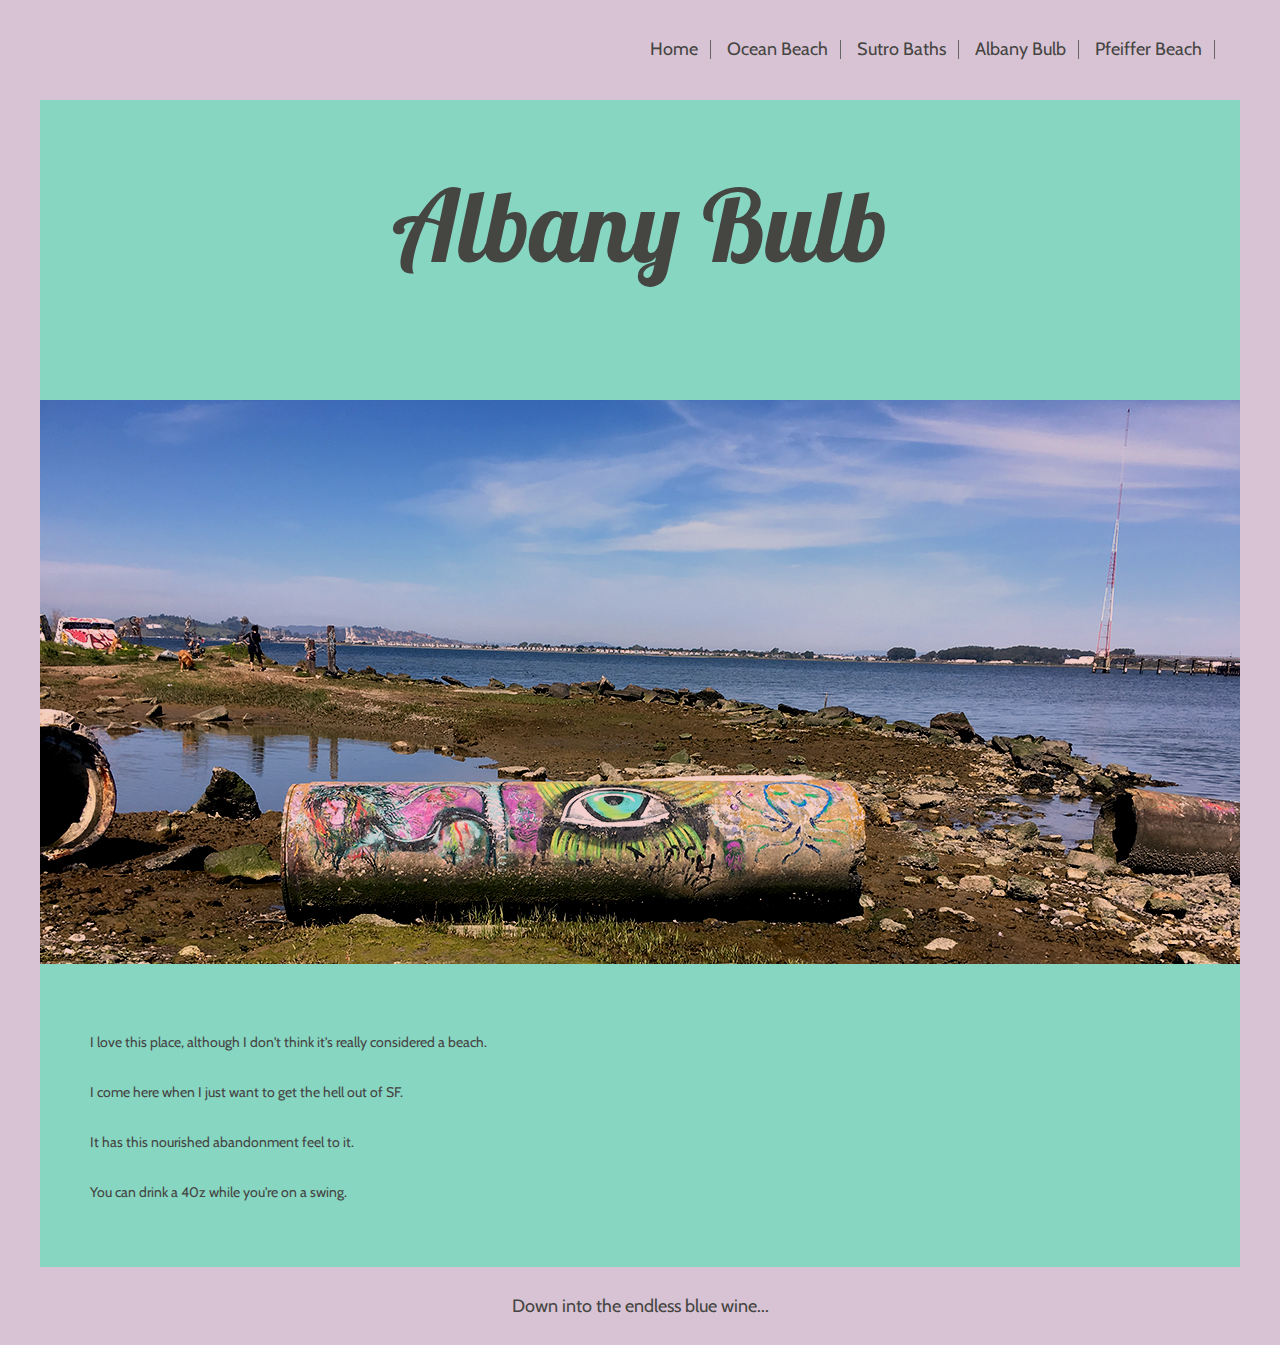
<file: Maciel_FinalWeb140/bulb.html>
<!DOCTYPE html>

<html>

<head>

    <title>Beach Historian</title>
    
    <link rel="stylesheet" href="css/reset.css">
    <link rel="stylesheet" href="css/main.css">

</head>

<body>

    <nav>

        <ul>
            <li><a href="index.html">Home</a></li>
            <li><a href="oceanbeach.html">Ocean Beach</a></li>
            <li><a href="sutro.html">Sutro Baths</a></li>
            <li><a href="bulb.html">Albany Bulb</a></li>
            <li><a href="pfeiffer.html">Pfeiffer Beach</a></li>
        </ul>

    </nav>
    
      
    <header>
    
    <h1>Albany Bulb</h1>

    </header>


    <img src="images/bulb.jpg">
    


    <p>
    I love this place, although I don't think it's really considered a beach. <br>
    I come here when I just want to get the hell out of SF. <br>
    It has this nourished abandonment feel to it.<br>
    You can drink a 40z while you're on a swing. 

 
    
  



    <footer>

        <h2>Down into the endless blue wine...</h2>

    </footer>


</body>

</html>
</file>
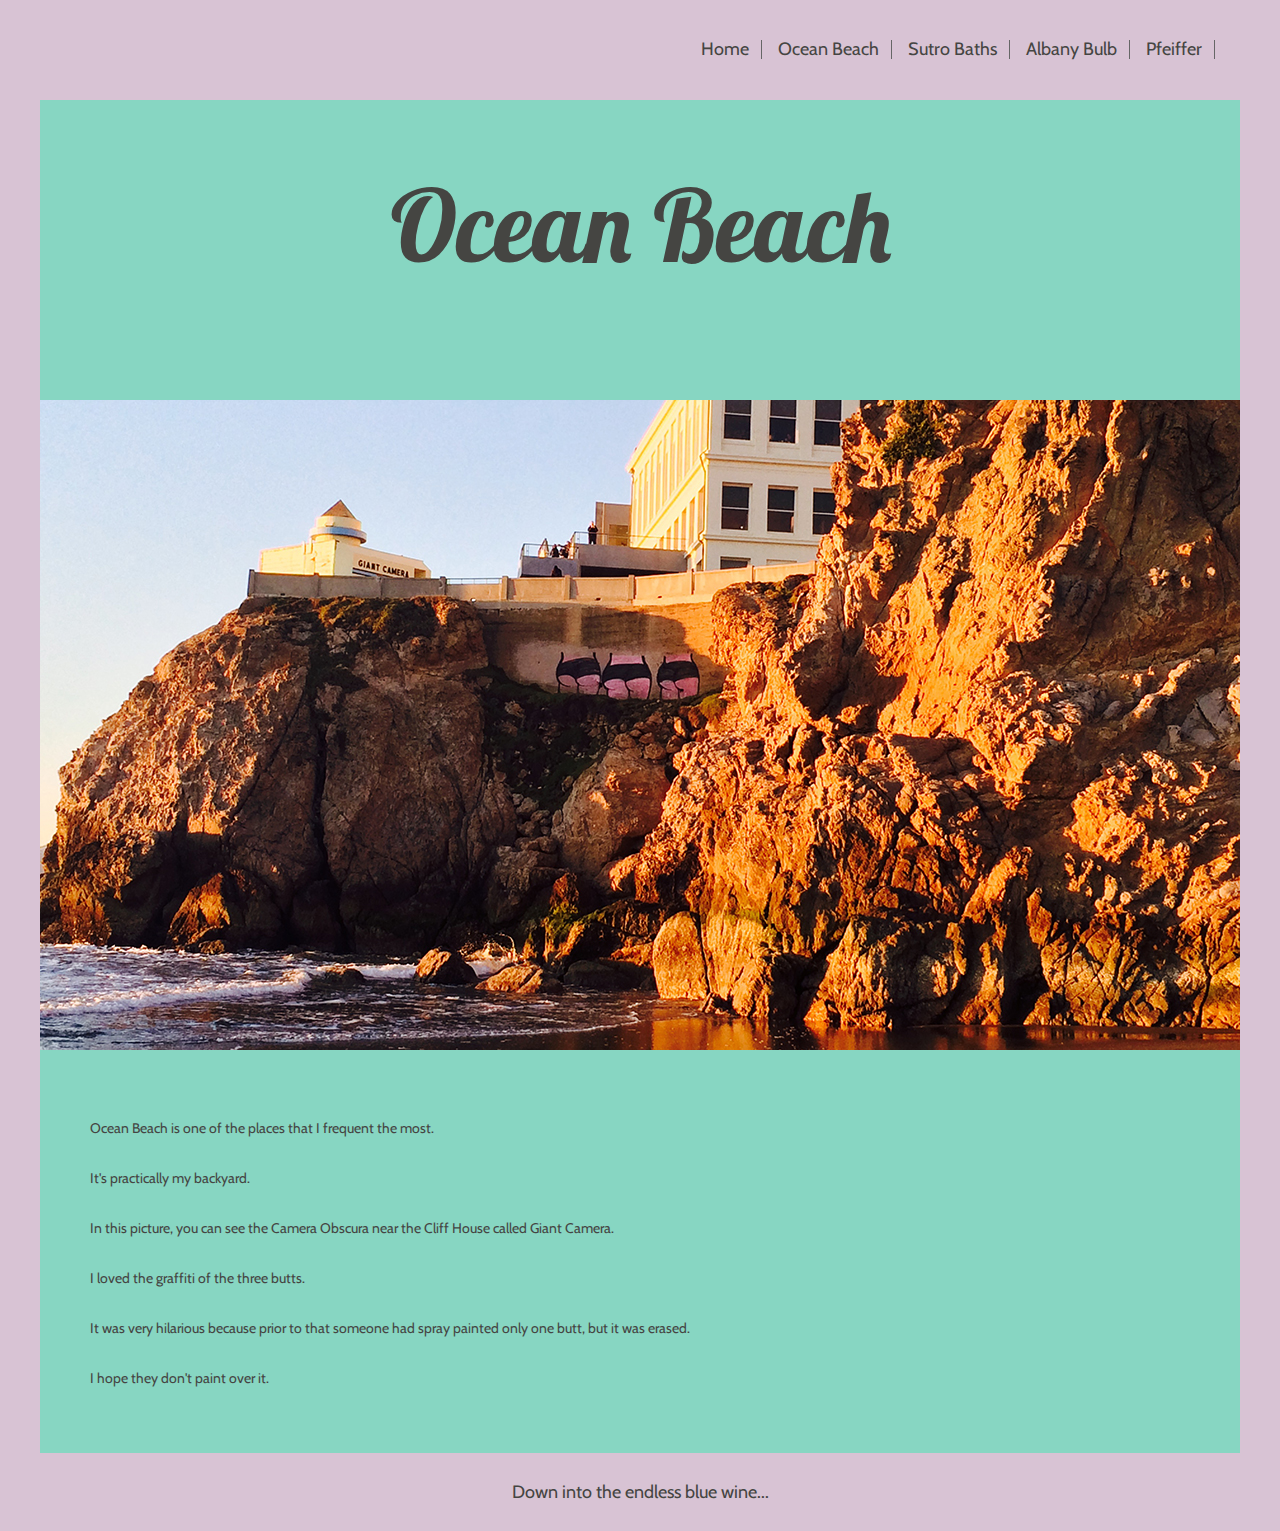
<file: Maciel_FinalWeb140/oceanbeach.html>
<!DOCTYPE html>

<html>

<head>

    <title>Sleep by the Sea</title>
    
    <link rel="stylesheet" href="css/reset.css">
    <link rel="stylesheet" href="css/main.css">

</head>

<body>

    <nav>

        <ul>
            <li><a href="index.html">Home</a></li>
            <li><a href="oceanbeach.html">Ocean Beach</a></li>
            <li><a href="sutro.html">Sutro Baths</a></li>
            <li><a href="bulb.html">Albany Bulb</a></li>
            <li><a href="pfeiffer.html">Pfeiffer</a></li>
        </ul>

    </nav>
    
      
    <header>
    
    <h1>Ocean Beach</h1>

    </header>


    <img src="images/home1.jpg">
    

    <p >
        Ocean Beach is one of the places that I frequent the most. <br>
        It's practically my backyard.<br>
        In this picture, you can see the Camera Obscura near the Cliff House called Giant Camera. <br>
        I loved the graffiti of the three butts. <br>
        It was very hilarious because prior to that someone had spray painted only one butt, but it was erased. <br>
        I hope they don't paint over it.   
    </p>
   



    <footer>

        <h2>Down into the endless blue wine...</h2>

    </footer>


</body>

</html>
</file>
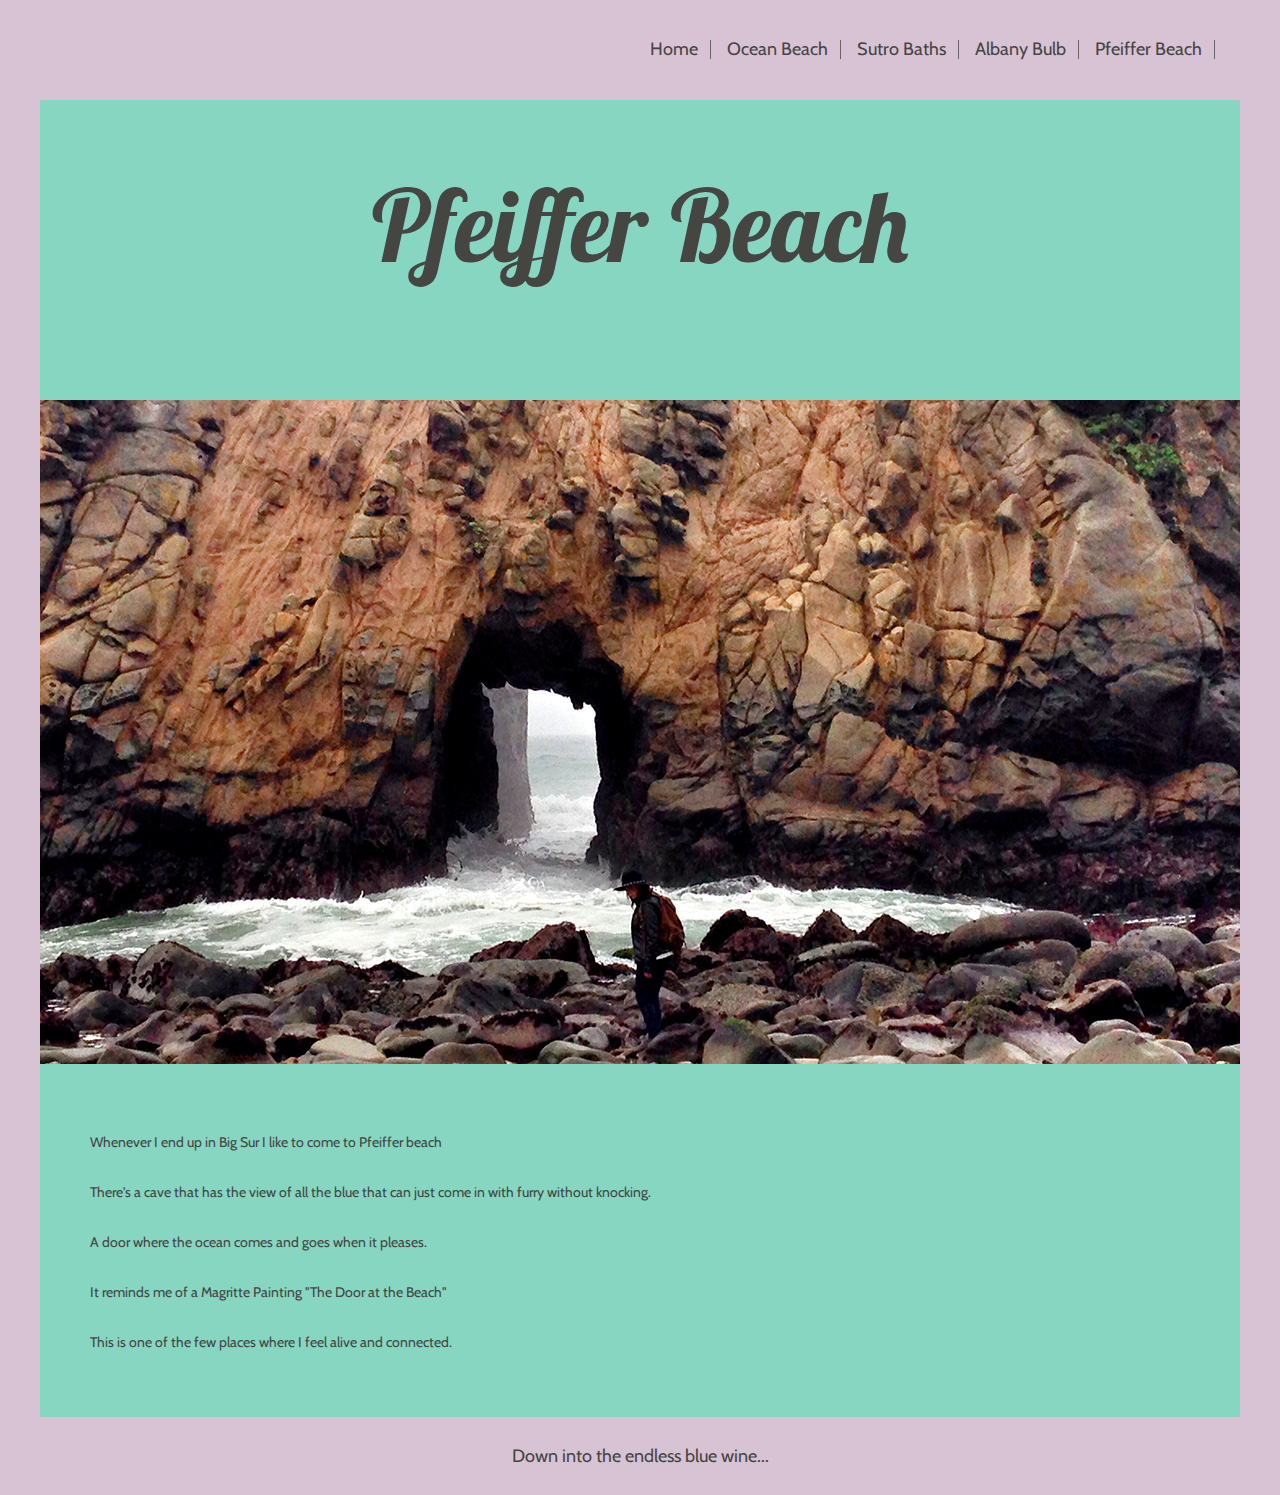
<file: Maciel_FinalWeb140/pfeiffer.html>
<!DOCTYPE html>

<html>

<head>

    <title>Beach Historian</title>
    
    <link rel="stylesheet" href="css/reset.css">
    <link rel="stylesheet" href="css/main.css">

</head>

<body>

    <nav>

        <ul>
            <li><a href="index.html">Home</a></li>
            <li><a href="oceanbeach.html">Ocean Beach</a></li>
            <li><a href="sutro.html">Sutro Baths</a></li>
            <li><a href="bulb.html">Albany Bulb</a></li>
       
            <li><a href="pfeiffer.html">Pfeiffer Beach</a></li>
        </ul>

    </nav>
    
      
    <header>
    
    <h1>Pfeiffer Beach</h1>

    </header>


    <img src="images/pfeiffer.jpg">
    


    <p>
    Whenever I end up in Big Sur I like to come to Pfeiffer beach<br>
    There's a cave that has the view of all the blue that can just come in with furry without knocking. <br>
    A door where the ocean comes and goes when it pleases. <br>
    It reminds me of a Magritte Painting "The Door at the Beach"<br>
    This is one of the few places where I feel alive and connected. <br>
    </p>
    




    <footer>

        <h2>Down into the endless blue wine...</h2>

    </footer>


</body>

</html>
</file>
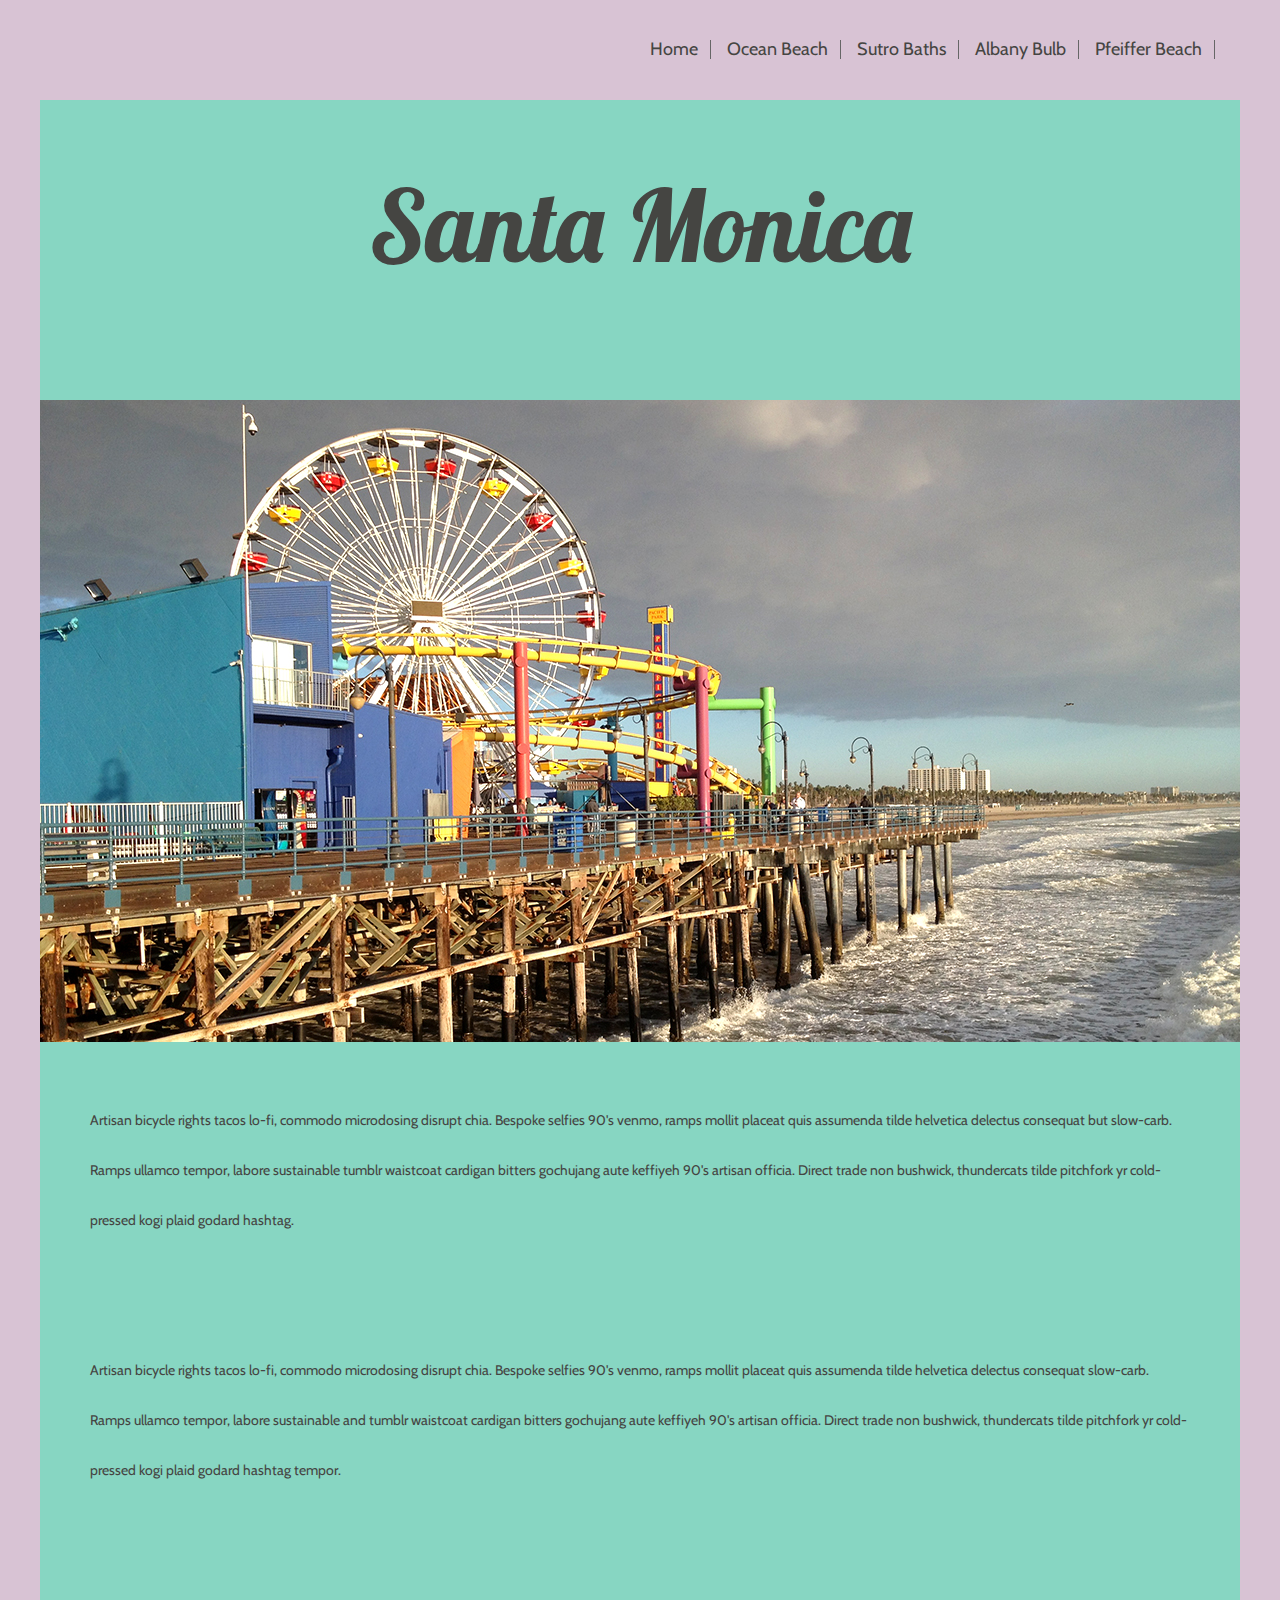
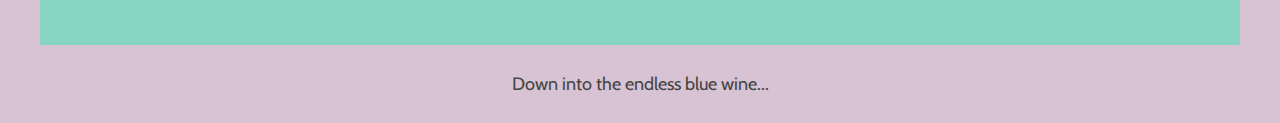
<file: Maciel_FinalWeb140/santamonica.html>
<!DOCTYPE html>

<html>

<head>

    <title>Beach Historian</title>
    
    <link rel="stylesheet" href="css/reset.css">
    <link rel="stylesheet" href="css/main.css">

</head>

<body>

    <nav>

        <ul>
            <li><a href="index.html">Home</a></li>
            <li><a href="oceanbeach.html">Ocean Beach</a></li>
            <li><a href="sutro.html">Sutro Baths</a></li>
            <li><a href="bulb.html">Albany Bulb</a></li>
            <li><a href="pfeiffer.html">Pfeiffer Beach</a></li>
        </ul>

    </nav>
    
      
    <header>
    
    <h1>Santa Monica</h1>

    </header>


    <img src="images/santamonica.jpg">
    
    <article>

    <p class="left">
        <span class="dropcap">A</span>rtisan bicycle rights tacos lo-fi, commodo microdosing disrupt chia. Bespoke selfies 90's venmo, ramps mollit placeat quis assumenda tilde helvetica delectus consequat but slow-carb. Ramps ullamco tempor, labore sustainable tumblr waistcoat cardigan bitters gochujang aute keffiyeh 90's artisan officia. Direct trade non bushwick, thundercats tilde pitchfork yr cold-pressed kogi plaid godard hashtag.

    </p>
    
    <p class="right">
        Artisan bicycle rights tacos lo-fi, commodo microdosing disrupt chia. Bespoke selfies 90's venmo, ramps mollit placeat quis assumenda tilde helvetica delectus consequat slow-carb. Ramps ullamco tempor, labore sustainable and tumblr waistcoat cardigan bitters gochujang aute keffiyeh 90's artisan officia. Direct trade non bushwick, thundercats tilde pitchfork yr cold-pressed kogi plaid godard hashtag tempor.
    </p>
    
    </article>



    <footer>

        <h2>Down into the endless blue wine...</h2>

    </footer>


</body>

</html>
</file>
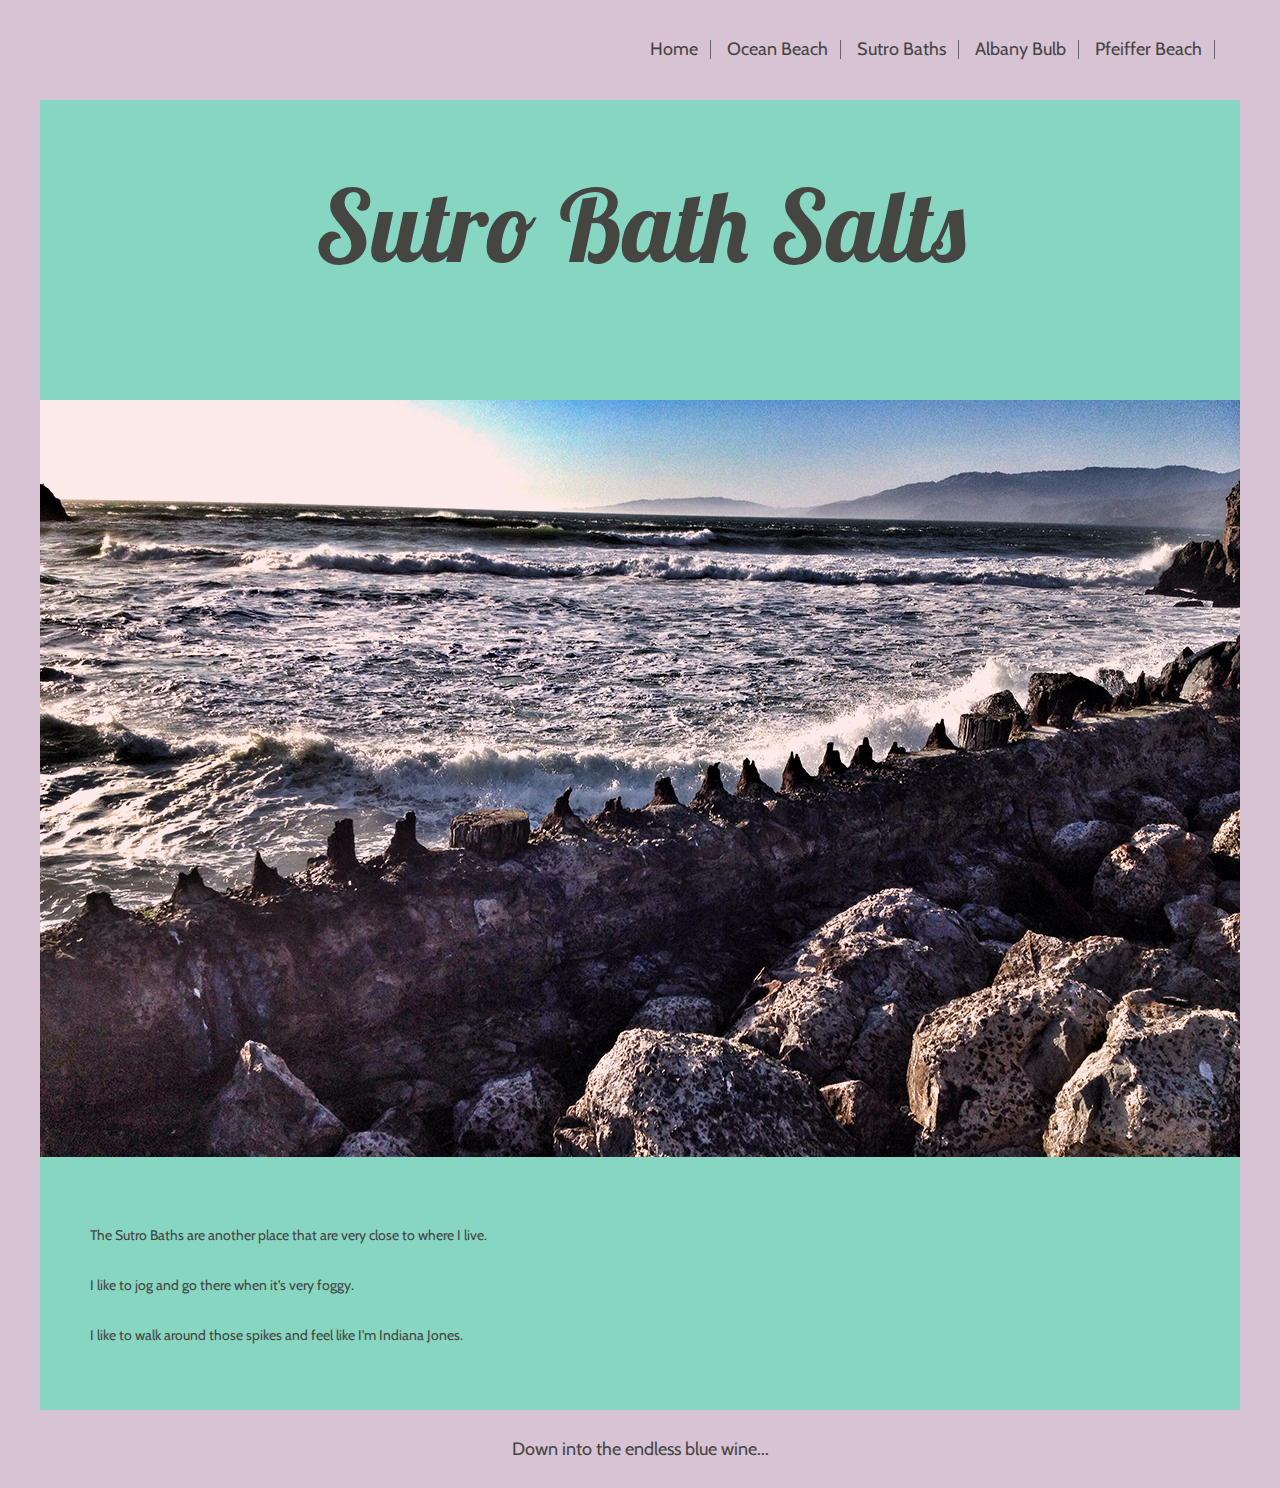
<file: Maciel_FinalWeb140/sutro.html>
<!DOCTYPE html>

<html>

<head>

    <title>Beach Historian</title>
    
    <link rel="stylesheet" href="css/reset.css">
    <link rel="stylesheet" href="css/main.css">

</head>

<body>

    <nav>

        <ul>
            <li><a href="index.html">Home</a></li>
            <li><a href="oceanbeach.html">Ocean Beach</a></li>
            <li><a href="sutro.html">Sutro Baths</a></li>
            <li><a href="bulb.html">Albany Bulb</a></li>
            
            <li><a href="pfeiffer.html">Pfeiffer Beach</a></li>
        </ul>

    </nav>
    
      
    <header>
    
    <h1>Sutro Bath Salts</h1>

    </header>


    <img src="images/sutro2.jpg">
    
    

    <p>
    The Sutro Baths are another place that are very close to where I live. <br>
    I like to jog and go there when it's very foggy. <br>
    I like to walk around those spikes and feel like I'm Indiana Jones.
    
    </p>
    
    



    <footer>

        <h2>Down into the endless blue wine...</h2>

    </footer>


</body>

</html>
</file>
<file: Maciel_FinalWeb140/css/main.css>
@import url(https://fonts.googleapis.com/css?family=Lobster);
@import url(https://fonts.googleapis.com/css?family=Cabin);


/*These rules create the basic layout*/


html {
    background: #D8C3D4;
}

body {
    width: 1200px;
    margin-left: auto;
    margin-right: auto;
    background: #87D6C2;
    font-family: 'cabin', sans-serif;
}

header {
    height: 400px;
    background: #87D6C2;
    font-family: 'lobster', cursive;
}

article{
    width:1200 px;
    height:600px;
    background:#87D6C2;
}

footer {
    height: 50px;
    background: #D8C3D4;
    text-align: center;
    font-family: 'cabin', sans-serif;    
}


/*These rules format the site navigation*/

nav {
    height: 100px;
    width: 1200px;
    background: #D8C3D4;
    position: fixed;
    top: 0;
    
    }
ul {
    list-style-type: none;
    padding-top: 40px;
    padding-right: 25px;
    text-align: right;
}


li { border-right: 1px solid #666;
    display: inline;
}

a {
    text-decoration: none;
    padding: 12px;
    color: #454542;
    font-size: 18px;
   
}

a:hover {
    color: #fff;
}


/*These rules format the site content*/


p {
    margin: 0;
    font-size: 14px;
    color: #454542;
    line-height: 50px;
    padding: 50px;
}



h2 {
    font-size: 18px;
    color: #454542;
    padding: 30px;
}

h1 {
    font-size: 100px;
    color: #454542;
    text-align: center;
    padding-top: 175px;
}
</file>
